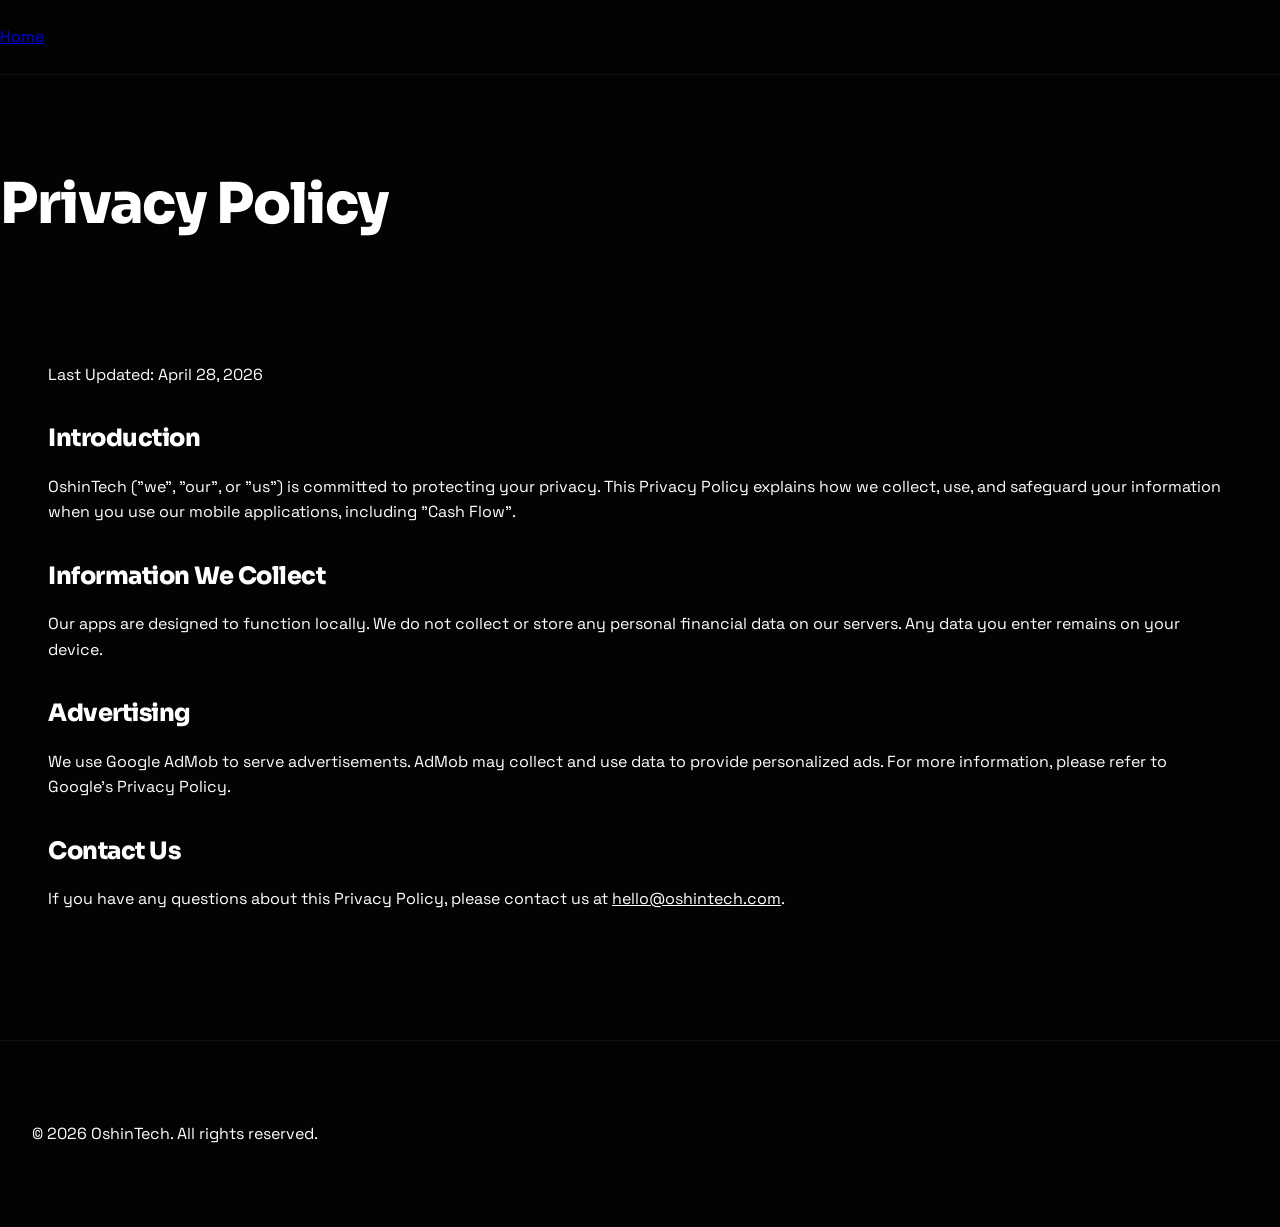
<file: privacy-policy.html>
<!DOCTYPE html>
<html lang="en">
<head>
    <meta charset="UTF-8">
    <meta name="viewport" content="width=device-width, initial-scale=1.0">
    <title>Privacy Policy | OshinTech</title>
    <link rel="stylesheet" href="style.css">
</head>
<body>
    <nav class="glass">
        <div class="nav-content">
            <a href="index.html" class="nav-link">Home</a>
        </div>
    </nav>

    <main class="container" style="padding-top: 10rem;">
        <h1 class="section-title">Privacy Policy</h1>
        <div class="glass" style="padding: 3rem; color: var(--text-secondary);">
            <p style="margin-bottom: 2rem;">Last Updated: April 28, 2026</p>
            
            <h2 style="color: #fff; margin-bottom: 1rem;">Introduction</h2>
            <p style="margin-bottom: 2rem;">OshinTech ("we", "our", or "us") is committed to protecting your privacy. This Privacy Policy explains how we collect, use, and safeguard your information when you use our mobile applications, including "Cash Flow".</p>

            <h2 style="color: #fff; margin-bottom: 1rem;">Information We Collect</h2>
            <p style="margin-bottom: 2rem;">Our apps are designed to function locally. We do not collect or store any personal financial data on our servers. Any data you enter remains on your device.</p>

            <h2 style="color: #fff; margin-bottom: 1rem;">Advertising</h2>
            <p style="margin-bottom: 2rem;">We use Google AdMob to serve advertisements. AdMob may collect and use data to provide personalized ads. For more information, please refer to Google's Privacy Policy.</p>

            <h2 style="color: #fff; margin-bottom: 1rem;">Contact Us</h2>
            <p>If you have any questions about this Privacy Policy, please contact us at <a href="mailto:hello@oshintech.com" style="color: var(--accent-color);">hello@oshintech.com</a>.</p>
        </div>
    </main>

    <footer>
        <div class="container">
            <p>&copy; 2026 OshinTech. All rights reserved.</p>
        </div>
    </footer>
</body>
</html>
</file>
<file: style.css>
@import url('https://fonts.googleapis.com/css2?family=Sora:wght@300;400;500;600;700;800&family=Space+Grotesk:wght@300;400;500;600;700&display=swap');

:root {
    --bg-dark: #030303;
    --bg-card: #0a0a0a;
    --accent-primary: #22c55e;
    --accent-secondary: #4ade80;
    --accent-glow: rgba(34, 197, 94, 0.4);
    --text-main: #ffffff;
    --text-muted: #888888;
    --border-dim: rgba(255, 255, 255, 0.05);
    --border-bright: rgba(255, 255, 255, 0.1);
    --transition-smooth: all 0.5s cubic-bezier(0.23, 1, 0.32, 1);
}

* {
    margin: 0;
    padding: 0;
    box-sizing: border-box;
    cursor: none; /* For custom cursor */
}

body {
    background-color: var(--bg-dark);
    color: var(--text-main);
    font-family: 'Space Grotesk', sans-serif;
    line-height: 1.6;
    overflow-x: hidden;
}

h1, h2, h3 {
    font-family: 'Sora', sans-serif;
    font-weight: 800;
    letter-spacing: -0.02em;
}

/* Custom Cursor */
.cursor-dot, .cursor-outline {
    pointer-events: none;
    position: fixed;
    top: 0;
    left: 0;
    transform: translate(-50%, -50%);
    border-radius: 50%;
    z-index: 9999;
    transition: opacity 0.3s ease, transform 0.3s ease;
}

.cursor-dot {
    width: 8px;
    height: 8px;
    background-color: var(--accent-primary);
}

.cursor-outline {
    width: 40px;
    height: 40px;
    border: 2px solid var(--accent-primary);
}

/* Background Grid & Glow */
.grid-bg {
    position: fixed;
    top: 0;
    left: 0;
    width: 100%;
    height: 100%;
    background-image: 
        linear-gradient(rgba(255, 255, 255, 0.03) 1px, transparent 1px),
        linear-gradient(90deg, rgba(255, 255, 255, 0.03) 1px, transparent 1px);
    background-size: 50px 50px;
    z-index: -2;
}

.glow-overlay {
    position: fixed;
    top: 0;
    left: 0;
    width: 100%;
    height: 100%;
    background: radial-gradient(circle at var(--mouse-x, 50%) var(--mouse-y, 50%), rgba(34, 197, 94, 0.15) 0%, transparent 40%);
    z-index: -1;
    pointer-events: none;
}

/* Navigation */
nav {
    position: fixed;
    top: 0;
    width: 100%;
    padding: 1.5rem 0;
    z-index: 100;
    background: rgba(3, 3, 3, 0.8);
    backdrop-filter: blur(20px);
    border-bottom: 1px solid var(--border-dim);
}

.nav-container {
    max-width: 1200px;
    margin: 0 auto;
    padding: 0 2rem;
    display: flex;
    justify-content: space-between;
    align-items: center;
}

.logo {
    font-size: 1.5rem;
    font-weight: 800;
    color: #fff;
    text-decoration: none;
    letter-spacing: -0.05em;
}

.logo span {
    color: var(--accent-primary);
}

.nav-links {
    display: flex;
    gap: 3rem;
}

.nav-links a {
    color: var(--text-muted);
    text-decoration: none;
    font-weight: 500;
    transition: var(--transition-smooth);
    font-size: 0.9rem;
    text-transform: uppercase;
    letter-spacing: 0.1em;
}

.nav-links a:hover {
    color: var(--accent-primary);
}

/* Hero Section */
.hero {
    min-height: 100vh;
    display: flex;
    flex-direction: column;
    justify-content: center;
    align-items: center;
    text-align: center;
    padding-top: 5rem;
}

.hero-tag {
    background: rgba(34, 197, 94, 0.1);
    color: var(--accent-primary);
    padding: 0.5rem 1rem;
    border-radius: 100px;
    font-size: 0.8rem;
    font-weight: 600;
    text-transform: uppercase;
    letter-spacing: 0.2em;
    margin-bottom: 2rem;
    border: 1px solid rgba(34, 197, 94, 0.2);
}

.hero-title {
    font-size: clamp(3rem, 8vw, 6rem);
    line-height: 0.95;
    margin-bottom: 2rem;
    max-width: 1000px;
}

.hero-title span {
    display: block;
    background: linear-gradient(to right, #fff, var(--accent-primary));
    -webkit-background-clip: text;
    -webkit-text-fill-color: transparent;
}

.hero-sub {
    font-size: 1.25rem;
    color: var(--text-muted);
    max-width: 600px;
    margin-bottom: 3rem;
}

/* Buttons */
.btn-group {
    display: flex;
    gap: 1.5rem;
}

.btn-main {
    padding: 1.2rem 2.5rem;
    background: var(--accent-primary);
    color: #000;
    text-decoration: none;
    font-weight: 700;
    border-radius: 4px;
    transition: var(--transition-smooth);
    position: relative;
    overflow: hidden;
}

.btn-main:hover {
    background: var(--accent-secondary);
    transform: translateY(-5px);
    box-shadow: 0 10px 30px var(--accent-glow);
}

.btn-outline {
    padding: 1.2rem 2.5rem;
    border: 1px solid var(--border-bright);
    color: #fff;
    text-decoration: none;
    font-weight: 700;
    border-radius: 4px;
    transition: var(--transition-smooth);
}

.btn-outline:hover {
    background: rgba(255, 255, 255, 0.05);
    border-color: var(--accent-primary);
}

/* Sections General */
section {
    padding: 10rem 2rem;
    max-width: 1200px;
    margin: 0 auto;
}

.section-label {
    color: var(--accent-primary);
    font-size: 0.9rem;
    text-transform: uppercase;
    letter-spacing: 0.3em;
    margin-bottom: 1rem;
    display: block;
}

.section-title {
    font-size: 3.5rem;
    margin-bottom: 4rem;
}

/* Bento Grid Portfolio */
.portfolio-grid {
    display: grid;
    grid-template-columns: repeat(12, 1fr);
    gap: 2rem;
}

.portfolio-item {
    background: var(--bg-card);
    border: 1px solid var(--border-bright);
    border-radius: 12px;
    padding: 2.5rem;
    transition: var(--transition-smooth);
    position: relative;
    overflow: hidden;
}

.portfolio-item:hover {
    border-color: var(--accent-primary);
    transform: translateY(-10px);
}

.portfolio-item.large {
    grid-column: span 8;
}

.portfolio-item.small {
    grid-column: span 4;
}

.app-icon {
    width: 50px;
    height: 50px;
    margin-bottom: 2rem;
    color: var(--accent-primary);
}

.app-tag {
    font-size: 0.75rem;
    color: var(--text-muted);
    text-transform: uppercase;
    letter-spacing: 0.1em;
    margin-bottom: 0.5rem;
    display: block;
}

/* Contact Section */
.contact-container {
    background: linear-gradient(135deg, #0a0a0a 0%, #111 100%);
    border: 1px solid var(--border-bright);
    padding: 5rem;
    border-radius: 24px;
    text-align: center;
    position: relative;
}

.contact-container::before {
    content: '';
    position: absolute;
    top: -1px;
    left: -1px;
    right: -1px;
    bottom: -1px;
    background: linear-gradient(45deg, transparent, var(--accent-primary), transparent);
    z-index: -1;
    border-radius: 24px;
    opacity: 0.3;
}

/* Footer */
footer {
    padding: 5rem 2rem;
    border-top: 1px solid var(--border-dim);
    margin-top: 5rem;
}

.footer-content {
    max-width: 1200px;
    margin: 0 auto;
    display: flex;
    justify-content: space-between;
    align-items: center;
}

.copyright {
    color: var(--text-muted);
    font-size: 0.9rem;
}

/* Responsive */
@media (max-width: 968px) {
    .portfolio-item.large, .portfolio-item.small {
        grid-column: span 12;
    }
    .hero-title {
        font-size: 4rem;
    }
    .nav-links {
        display: none; /* Mobile menu needed but keeping it simple for now */
    }
}
</file>
